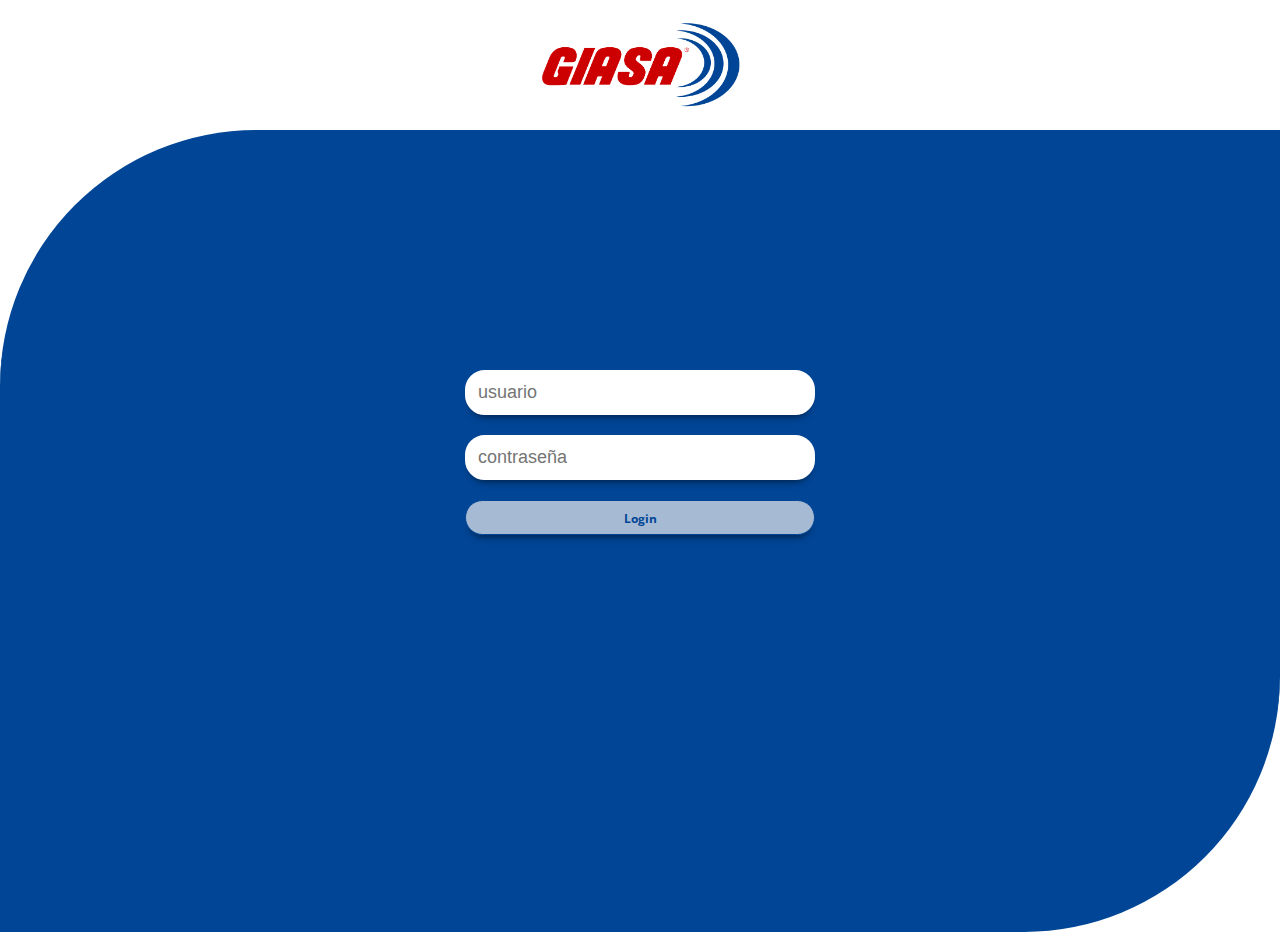
<file: index.html>
<!DOCTYPE html>
<html lang="es">

<head>
  <meta http-equiv="Content-Type" content="text/html; charset=UTF-8" />
  <meta name="viewport" content="width=device-width" />

  <!-- HTML Meta Tags -->
  <title>GIASA S.L. Valoración Empleados</title>
  <meta name="description" content="Aplicación Giasa S.L. - Sistema de Valoración de Empleados" />

  <!-- Facebook Meta Tags -->
  <meta property="og:url" content="https://giasa.niknas13.synology.me/" />
  <meta property="og:type" content="website" />
  <meta property="og:title" content="GIASA S.L. Valoración Empleados" />
  <meta property="og:description" content="Aplicación Giasa S.L. - Sistema de Valoración de Empleados" />
  <meta property="og:image" content="https://giasa.niknas13.synology.me/_resources/giasa.png" />

  <!-- Twitter Meta Tags -->
  <meta name="twitter:card" content="summary_large_image" />
  <meta property="twitter:domain" content="giasa.niknas13.synology.me" />
  <meta property="twitter:url" content="https://giasa.niknas13.synology.me/" />
  <meta name="twitter:title" content="GIASA S.L. Valoración Empleados" />
  <meta name="twitter:description" content="Aplicación Giasa S.L. - Sistema de Valoración de Empleados" />
  <meta name="twitter:image" content="https://giasa.niknas13.synology.me/_resources/giasa.png" />

  <!-- Meta Tags Generated via https://www.opengraph.xyz -->

  <link rel="icon" type="image/vnd.microsoft.icon" href="/favicon.ico" />
  <link rel="stylesheet" href="./styles/main.css" />

</head>

<body class="b-full">
  <header id="header" class="b-header">
    <img id="logo" src="./_resources/giasa.png" alt="GIASA S.L. Logo" />
  </header>
  <main id="main-container" class="data-container bluebg">
    
  </main>
</body>
<script type="module" src="js/auth/login.js"></script>
<script type="module" src="js/auth/logout.js"></script>
</html>
</file>
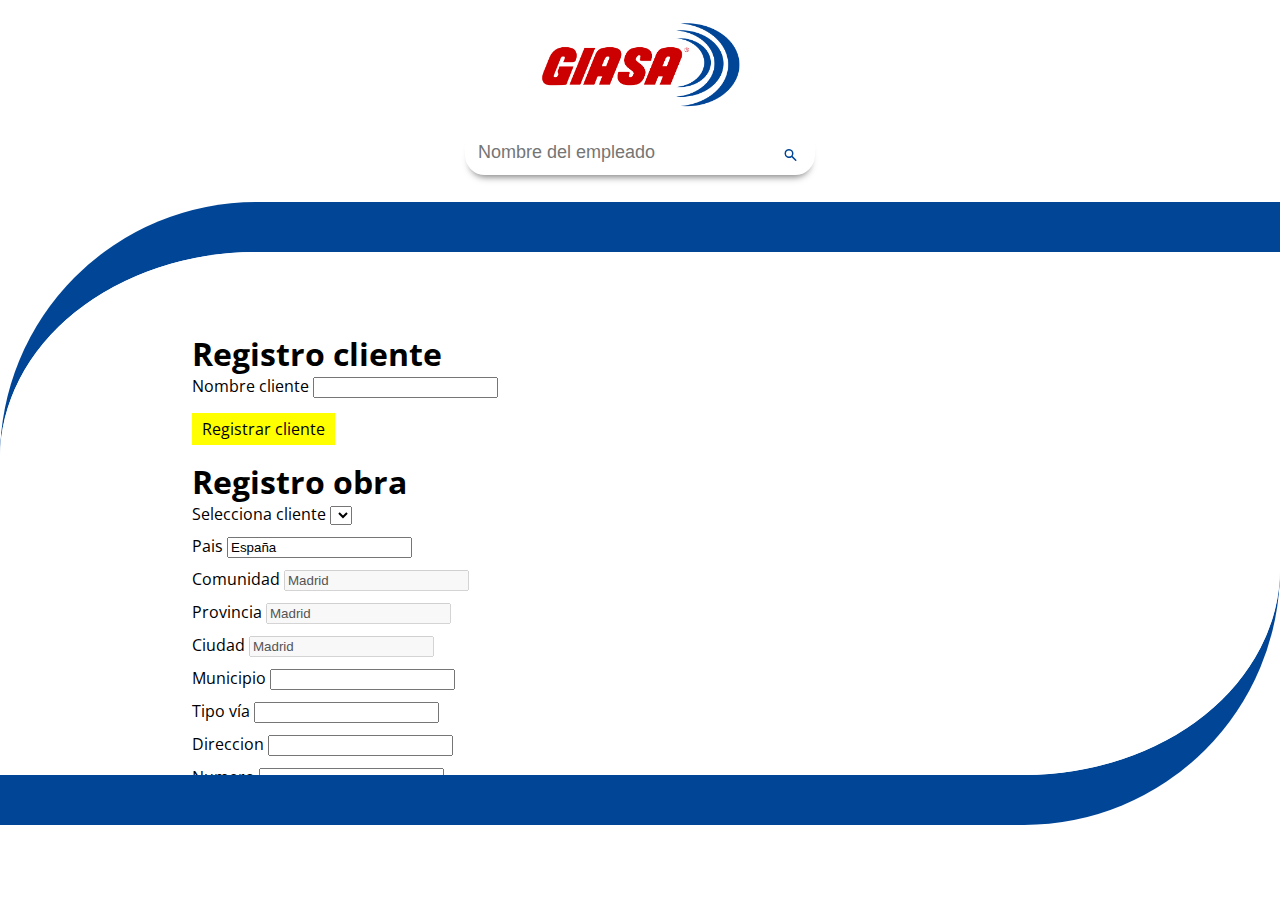
<file: pages/dev.html>
<!DOCTYPE html>

<!-- saved from url=(0087)file://niknas/homes/nikki/Code/Cursos/UpgradeHub/HTML-CSS-S1-Ejercicios/ejercicio6.html -->
<html lang="es">
  <head>
    <meta http-equiv="Content-Type" content="text/html; charset=UTF-8" />
    <meta name="viewport" content="width=device-width" />
    <title>Dev Tools</title>
    <meta name="description" content="width=device-width, initial-scale=1.0" />
    <link rel="stylesheet" href="../styles/main.css" />
  </head>

  <body class="b-full">
    <header id="header" class="b-header">
      <img
        id="logo"
        src="../_resources/giasa.png"
        alt="GIASA S.L. Logo"
      />
    </header>
    <main class="b-container" id="admin-container">
      <div class="input-wrapper">
        <input
          class="b-form-element search"
          type="text"
          name="nombre"
          placeholder="Nombre del empleado"
        />
        <svg
          xmlns="http://www.w3.org/2000/svg"
          class="input-icon-admin"
          viewBox="0 0 20 20"
          fill="currentColor"
        >
          <path
            fill-rule="evenodd"
            d="M8 4a4 4 0 100 8 4 4 0 000-8zM2 8a6 6 0 1110.89 3.476l4.817 4.817a1 1 0 01-1.414 1.414l-4.816-4.816A6 6 0 012 8z"
            clip-rule="evenodd"
          />
        </svg>
      </div>

      <div class="data-container-background">
        <div id="data-container" class="data-container">
          <div>
            <h1>Registro cliente</h1>
            <div>
              <label>Nombre cliente</label>
              <input type="text" id="nombre">
            </div>
            <div style="margin:20px 0;">
              <a id="setClientButton" style="padding:5px 10px; background-color: yellow;">Registrar cliente</a>
            </div>
          </div>
          <div>
            <h1>Registro obra</h1>
            <div style="display:grid; grid-template-columns: 100%; gap:10px;">
              <div>
                <label>Selecciona cliente</label>
                <select  id="dropdown-clientes">
                </select>
              </div>
              <div>
                <label>Pais</label>
                <input type="text" id="pais" value="España">
              </div>
              <div>
                <label>Comunidad</label>
                <input type="text" id="comunidad" value="Madrid" disabled>
              </div>
              <div>
                <label>Provincia</label>
                <input type="text" id="provincia" value="Madrid" disabled>
              </div>
              <div>
                <label>Ciudad</label>
                <input type="text" id="ciudad" value="Madrid" disabled>
              </div>
              <div>
                <label>Municipio</label>
                <input type="text" id="municipio">
              </div>
              <div>
                <label>Tipo vía</label>
                <input type="text" id="via">
              </div>
              <div>
                <label>Direccion</label>
                <input type="text" id="direccion">
              </div>
              <div>
                <label>Numero</label>
                <input type="text" id="numero">
              </div>
              <div>
                <label>Puerta</label>
                <input type="text" id="puerta">
              </div>
            </div>
            <div style="margin:20px 0;">
              <a id="setSiteButton" style="padding:5px 10px; background-color: yellow;">Registrar obra</a>
            </div>
          </div>
        </div>
      </div>
    </main>
  </body>
  <script src="../js/dev.js"></script>
  <script src="../js/main.js"></script>
</html>
</file>
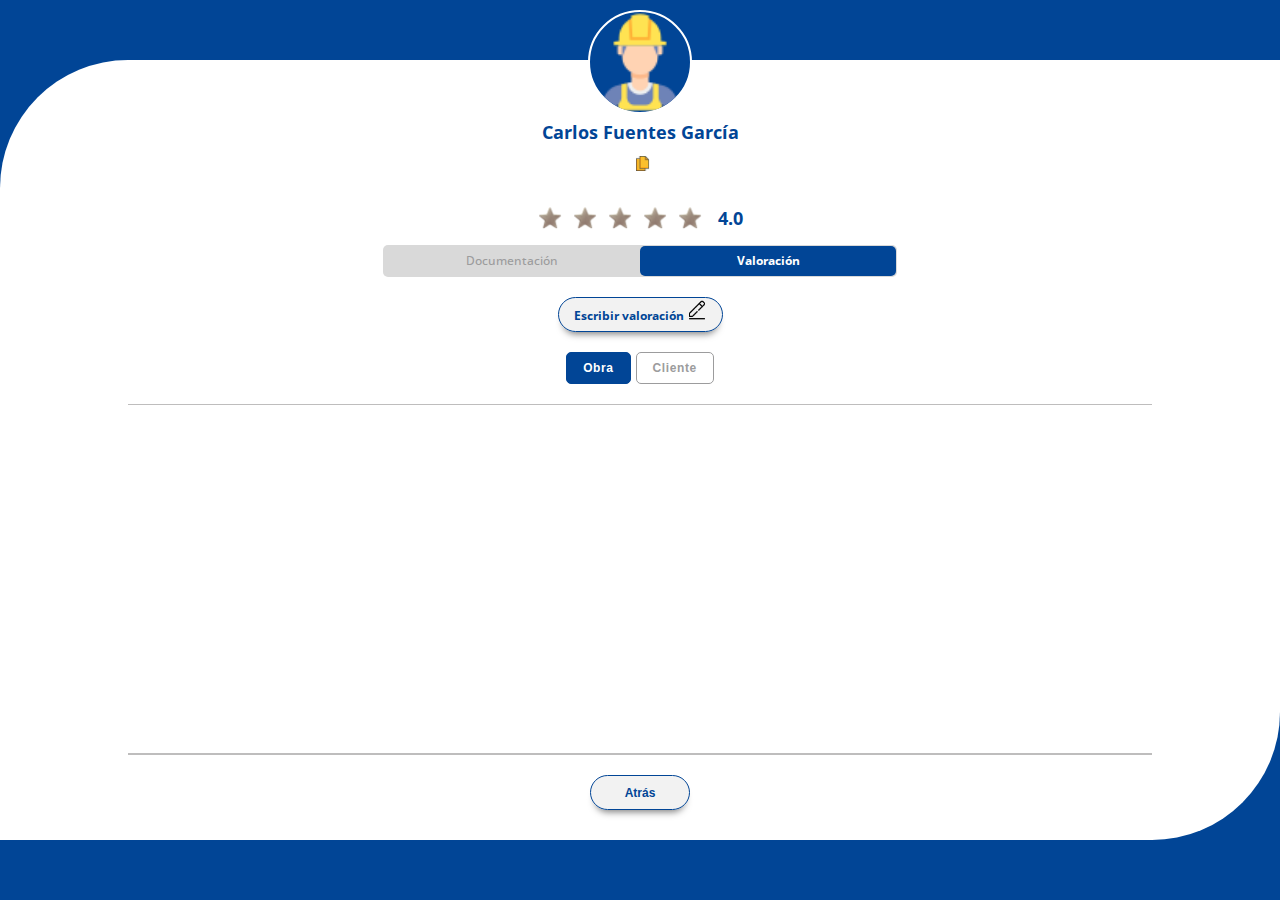
<file: pages/empleado-detalle.html>
<!DOCTYPE html>
<html lang="es">
  <head>
    <meta charset="UTF-8" />
    <meta http-equiv="X-UA-Compatible" content="IE=edge" />
    <meta name="viewport" content="width=device-width, initial-scale=1.0" />
    <link rel="stylesheet" href="../styles/main.css" />
    <title>Datos empleado</title>
  </head>
  <body class="b-empleado">
    <header id="header">
    </header>
    <main class="b-empleado-main" id="admin-container">
      <img
        class="b-empleado-main__imagen"
        src="../_resources/usuario.png"
        alt=""
      />

      <p class="b-empleado-main__nombre">Carlos Fuentes García</p>
      <div>
        <p style="display: inline-block; font-size: 0.8rem; margin-bottom: 10px;" id="workerId"></p>
        <span id="workerIdCopy" style="cursor:pointer"><img width=15 height=15 src="../_resources/information.png"/></span>
      </div>


      <div class="b-empleado-main__puntuacion">
        <div class="interactive-star staroff"></div>
        <div class="interactive-star staroff"></div>
        <div class="interactive-star staroff"></div>
        <div class="interactive-star staroff"></div>
        <div class="interactive-star staroff"></div>
        <span id="evaluacion-valor" class="b-empleado-main__numerico">4.0</span>
      </div>

      <div class="b-empleado-main__switch-wrapper">
        <p class="documentacion">Documentación</p>
        <div class="b-empleado-main__switch">Valoración</div>
      </div>
      <div>
        <a href="" class="button" id="nuevoRegistro">
          Escribir valoración
          <span id="workerIdCopy" style="cursor:pointer"><img width=20 height=20 src="../_resources/escribir.png"/></span>
        </a>
      </div>
      <div class="b-empleado-main__filtros">
        <button id="obra" class="button-filtro filtro-activo">Obra</button>
        <button id="cliente" class="button-filtro filtro-inactivo">
          Cliente
        </button>
      </div>
    
      <div id="worker-feedback-list" class="b-empleado-main__items">
        
      </div>
      <!-- <a id="crear-valoracion" href="#" class="button">Crear valoración</a> -->
      <button class="button back-button">
        <a href="./main.html"> Atrás</a>
      </button>
    </main>
  </body>
  <script src="../js/empleados/detalle.js"></script>
  <script type="module" src="../js/auth/logout.js"></script>
</html>
</file>
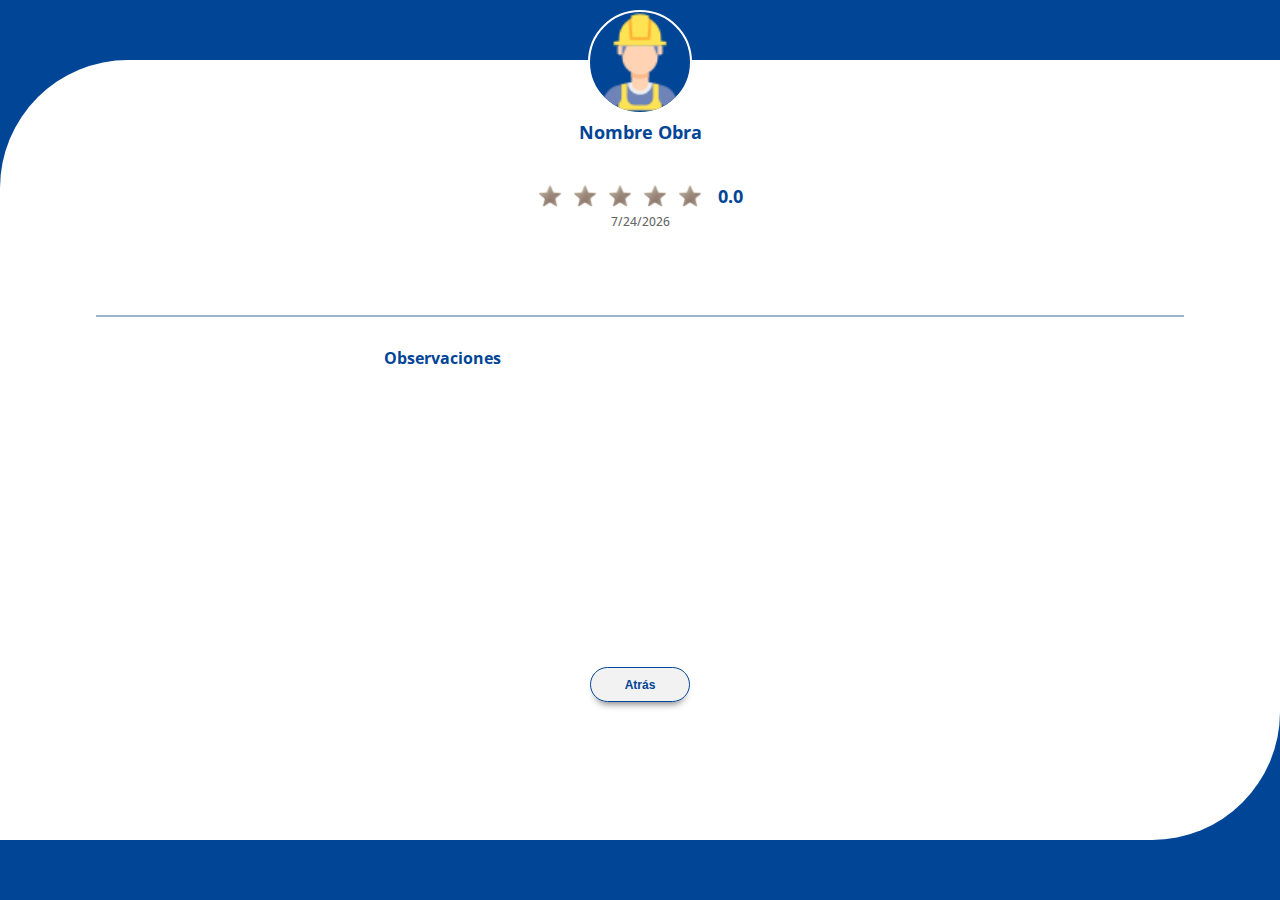
<file: pages/feedback_detalle.html>
<!DOCTYPE html>
<html lang="es">
  <head>
    <meta charset="UTF-8" />
    <meta http-equiv="X-UA-Compatible" content="IE=edge" />
    <meta name="viewport" content="width=device-width, initial-scale=1.0" />
    <link rel="stylesheet" href="../styles/main.css" />
    <title>Datos empleado</title>
  </head>
  <body class="b-empleado">
    <header id="header"></header>
    <main class="b-empleado-main" id="admin-container">
      <img
        class="b-empleado-main__imagen"
        src="../_resources/usuario.png"
        alt=""
      />
      <p id="evaluacion-obra" class="b-empleado-main__nombre">Nombre Obra</p>
      <div class="b-empleado-main__puntuacion">
        <div class="interactive-star staroff"></div>
        <div class="interactive-star staroff"></div>
        <div class="interactive-star staroff"></div>
        <div class="interactive-star staroff"></div>
        <div class="interactive-star staroff"></div>
        <span id="evaluacion-valor" class="b-empleado-main__numerico">0.0</span>
      </div>
      <p id="evaluacion-fecha" class="b-empleado-main__fecha">20/12/2019</p>
      <div class="b-empleado-main__datos">
        <!-- <div>
          <p class="b-empleado-main__clave">Obra</p>
          <p class="b-empleado-main__valor">Gomez de Ulla</p>
            </div>
            <div class="line"></div> -->
        <div id="detalle-main" class="d-detalle-main">
          <p id = "clave-cliente" class="b-empleado-main__clave">Cliente</p>
          <p id="evaluacion-cliente" class="b-empleado-main__valor">
            Antonio Benito
          </p>
        </div>
      </div>
      <div class="b-empleado-main__observaciones">
        <p class="b-empleado-main__clave">Observaciones</p>
        <!-- <span class="show-icon" >
            <svg xmlns="http://www.w3.org/2000/svg" width="16" height="30" fill="none" xmlns:v="https://vecta.io/nano"><path d="M.586 3.666c-.781-.839-.781-2.199 0-3.037a1.9 1.9 0 0 1 2.828 0l12 12.886c.757.813.784 2.122.06 2.97L3.414 29.371c-.746.874-2.014.801-2.828 0s-.746-2.188 0-3.062l10.646-11.211L.586 3.666z" fill="#014596"/></svg>
          </span> -->
        <div class="textarea-container">
          <textarea
            id="evaluacion-descripcion"
            class="b-empleado-main__observaciones__texto"
            resize="none"
          ></textarea>
        </div>
      </div>

      <div class="buttons-wrapper">
        <button class="button back-button">
          <a id="feedbackAtras" href=""> Atrás</a>
        </button>
        <button id="acceptButton" class="button accept-button">Aceptar</button>
        <!-- <button class="back-button">Siguiente</button> -->
      </div>
    </main>
  </body>

  <script src="../js/evaluacion/detalle.js"></script>
  <script src="../js/evaluacion/registro.js"></script>
  <script type="module" src="../js/auth/logout.js"></script>
</html>
</file>
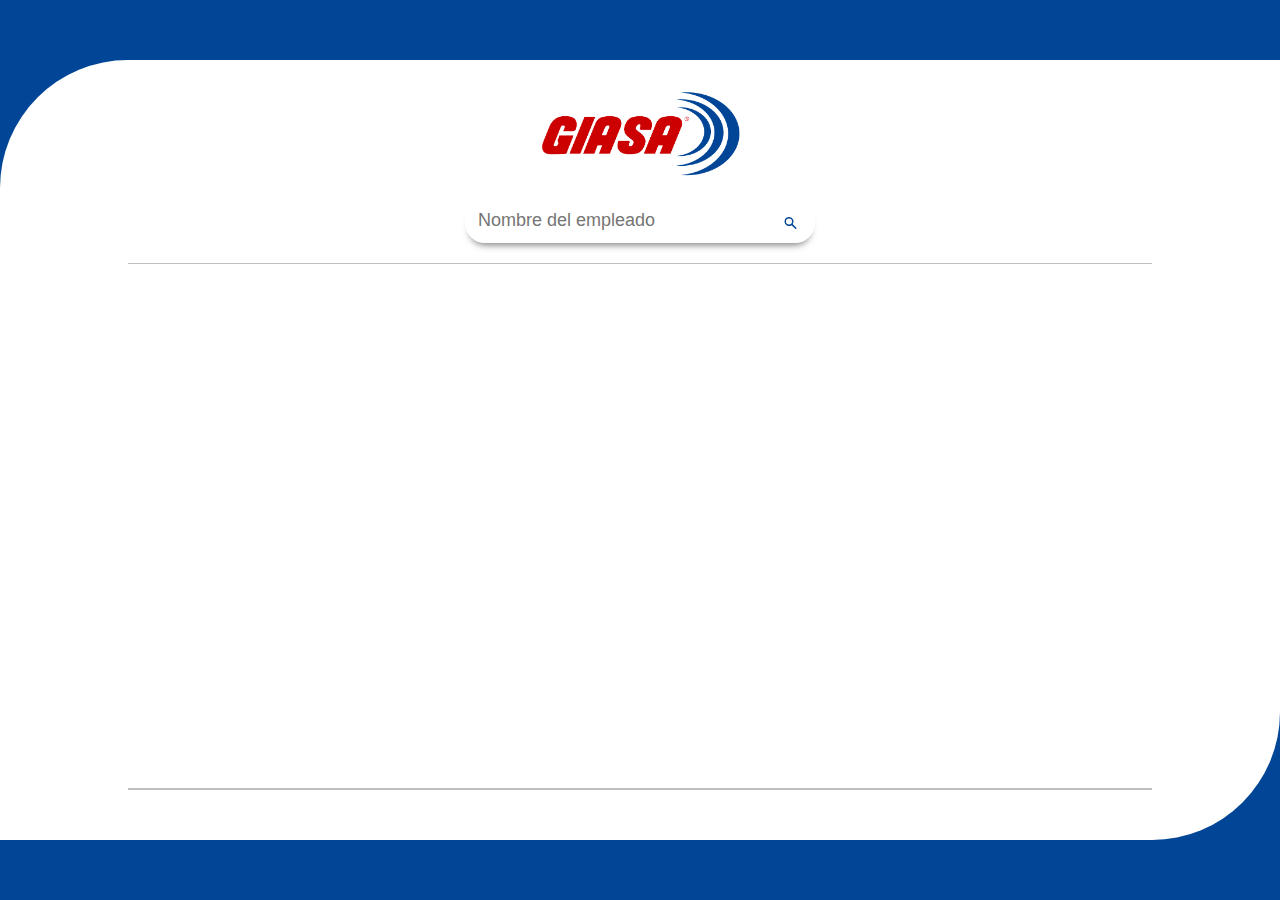
<file: pages/main.html>
<!DOCTYPE html>

<html lang="es">
  <head>
    <meta http-equiv="Content-Type" content="text/html; charset=UTF-8" />
    <meta name="viewport" content="width=device-width" />
    <title>Datos empleados</title>
    <meta name="description" content="width=device-width, initial-scale=1.0" />
    <link rel="stylesheet" href="../styles/main.css" />
    <link rel="stylesheet" href="https://cdnjs.cloudflare.com/ajax/libs/font-awesome/6.4.0/css/all.min.css" integrity="sha512-iecdLmaskl7CVkqkXNQ/ZH/XLlvWZOJyj7Yy7tcenmpD1ypASozpmT/E0iPtmFIB46ZmdtAc9eNBvH0H/ZpiBw==" crossorigin="anonymous" referrerpolicy="no-referrer" />
  </head>

    <body class="b-empleado">
      <header id="header">
        <div id="signedInUser" style="text-align: left;"></div>
      </header>
      <main class="b-empleado-main" id="admin-container">
        <img
            id="logo"
            src="../_resources/giasa.png"
            alt="GIASA S.L. Logo"
            />
            <div class="input-wrapper">
            <input
            id="buscaOperario"
              class="b-form-element search"
              type="text"
              name="nombre"
              placeholder="Nombre del empleado"
            />
            <svg
              xmlns="http://www.w3.org/2000/svg"
              class="input-icon-admin"
              viewBox="0 0 20 20"
              fill="currentColor"
            >
              <path
                fill-rule="evenodd"
                d="M8 4a4 4 0 100 8 4 4 0 000-8zM2 8a6 6 0 1110.89 3.476l4.817 4.817a1 1 0 01-1.414 1.414l-4.816-4.816A6 6 0 012 8z"
                clip-rule="evenodd"
              />
            </svg>
            </div>
      
        <div id="data-container" class="b-empleado-main__items">          
        </div>
      </main>
  </body>
  <script type="module" src="../js/auth/logout.js"></script>
  <script src="../js/main.js"></script>
</html>
</file>
<file: styles/main.css>
@import url("https://fonts.googleapis.com/css2?family=Open+Sans:wght@400;500;600&display=swap");

@import url("./empleado.css");
@import url("./valoracion.css");

/* width */
::-webkit-scrollbar {
  width: 10px;
  display:none;
}

/* Track */
::-webkit-scrollbar-track {
  background: #f1f1f1; 
}
 
/* Handle */
::-webkit-scrollbar-thumb {
  background: #888; 
}

/* Handle on hover */
::-webkit-scrollbar-thumb:hover {
  background: #555; 
}
* {
  margin: 0;
}
html {
  box-sizing: border-box;
  width: 100vw;
  height: 100vh;
  font-family: "Open Sans", sans-serif;
  background-color: white;
}
img {
  max-height: 100%;
  max-width: 100%;
}

a {
  text-decoration: none;
  color: inherit;
}

#logo {
  max-width: 200px;
}
#signedInUser{
  text-align: left;
    position: fixed;
    top: 13px;
    left: 20px;
    color: white;
    font-weight: 600;
    font-size: 1.5rem;
}
#error-message{
  color: red;
  text-align: center;
  margin-top: 20px;
}

#logout {
  position: fixed;
  top: 5px;
  right: 10px;
  min-width: 70px;
}
.cerrar-sesion:hover{
  background-color:rgb(156, 9, 9) !important;
  color:white !important;
}
#login-form {
  width: 100%;
  /* eliminado height 100% y grd-gap aumentado a 50% para elmininar scroll */
  display: grid;
  align-items: center;
  justify-content: center;
  grid-template-columns: 100%;
  grid-template-rows: auto auto auto;
  grid-gap: 50%;
  padding-top: 10%;
}
.data-container > h2{
  color: white;
  text-align: center;
  margin-bottom: 5vh;
}
.b-full {
  box-sizing: border-box;
  margin: 20px auto 0 auto;
  width: 100vw;
  display: grid;
  grid-template-rows: minmax(5vh, 10vh) auto;
  overflow: hidden;
  height: 100vh;
}

.b-header {
  text-align: center;
  display: flex;

  justify-content: center;
  align-items: center;
  font-size: 14px;
}

.main {
  overflow: hidden;
  height: 72%;
  display: flex;
  flex-direction: column;
  padding-top: 25vh;
  background-color: #014596;
  border-top-left-radius: 50vw;
  border-bottom-right-radius: 50vw;
}
.main--height {
  height: 69%;
  box-shadow: 0 7px 7px -5px rgba(0, 0, 0, 0.5);
}

.input-wrapper {
  /* ajuste del ancho para responsive y correcta ubicación de la lupa */
  width: fit-content;
  position: relative;
  margin: 0 auto;
}
.input-icon {
  color: #191919;
  position: absolute;
  width: 20px;
  height: 20px;
  left: 11%;
  top: 50%;
  transform: translateY(-50%);
}
.input-icon-admin {
  color: #014596;
  position: absolute;
  width: 15px;
  height: 15px;
  right: 5%;
  top: 45px;
  transform: translateY(-50%);
}
.user-icon {
  opacity: 0.7;
  color: #191919;
  position: absolute;
  width: 30px;
  height: 30px;
  right: 10%;
  top: 75%;
  transform: translateY(-50%);
}
.visible-icon {
  opacity: 0.7;
  color: #191919;
  position: absolute;
  width: 30px;
  height: 30px;
  right: 10%;
  top: 75%;
  transform: translateY(-50%);
}
.visible-icon:hover {
  opacity: 1;
}

.b-form-element {
  box-sizing: border-box;
  color: #1d1d1d;

  /* margin: 0 auto; */
  display: inline-block;
  /* height: 30px; */
  display: grid;
  align-content: center;
  /* font-size: 14px; */
  line-height: 30px;
  /* border-radius: 20px; */
  border: 3px solid white;
  /* max-width: 350px; */
  margin: 20px auto;
  font-size: 18px;
  padding: 10px;
  /* padding: 5px 10px;
}

input.b-form-element {
  text-align: left;
  background-color: white;
  /* ajuste del ancho para el responsive  */
  /* min-width: 200px; */
  width: 350px;
  height: 45px;
  border-radius: 20px;

  box-shadow: 0 7px 7px -5px rgba(0, 0, 0, 0.5);
  transition: 300ms ease-in-out;
}

.b-form-element:focus {
  background-color: white;
  outline: none;
  box-shadow: 4px 4px 5px #969696, 4px 4px 5px #ffffff;
}

.button {
  font-size:12px;
  min-width: 100px;
  max-width: 350px;
  height: 35px;
  box-sizing: border-box;
  cursor: pointer;
  border: none;
  border-radius: 25px;
  background-color: rgba(236, 236, 236, 0.7);
  color: #014596;
  line-height: 35px;
  font-weight: 700;
  text-align: center;
  box-shadow: 0 7px 7px -5px rgba(0, 0, 0, 0.5);
  transition: all 0.4s;
  display: block;
  margin: auto;
  border: 1px solid #014596;
  padding: 0 15px;
}
.accept-button{
  display: none;
}

.b-form-element:hover {
  border: 3px solid #71e3ff;
}
.button:hover {
  background-color: #71e3ff;
  color:#014596;
}
.bluebg {
  background-color: #014596 !important;
}
.data-container {
  padding: 50px 10px 80px 10px;
  border-top: 25px solid #014596;
  border-bottom: 25px solid #014596;
  width: 100%;

  margin: 20px auto;
  box-sizing: border-box;
  height: 95%;
  overflow-y: overlay;
  border-top-left-radius: 30vw;
  border-bottom-right-radius: 30vw;
  background-color: white;
}
.data-container::-webkit-scrollbar {
  display: none;
}
.data-container:hover::-webkit-scrollbar {
  display: initial;
}
.data-container::-webkit-scrollbar-thumb {
  background-color: #d1cbcba9;
}
.b-container {
  display: grid;
  grid-template-rows: 7% auto;
  gap: 15px;
  overflow: hidden;
}

.carta-empleado {
  margin: 20px 15px;
  padding: 10px;
  background: white;
  box-shadow: 5px 5px 17px #c8c8c8, -5px -5px 17px #ffffff;
  border: none;
  border-radius: 10px;
  border-bottom-right-radius: 30px;
  display: grid;
  grid-template-columns: auto 50px;
  color: #014596;
  font-weight: 700;
}
.carta-empleado:hover {
  background-color: #71e3ff;
  font-size: 1.2rem;
}
.usuario-imagen {
  object-fit: contain;
  display: inline-block;
  border: 2px solid #014596;
  border-radius: 50%;
}
.empleado-valoracion {
  text-align: right;
}
.unique-row {
  height: 70px;
}
.empleado-estrellas {
  display: grid;
  padding-left: 5px;
}
.star {
  background-image: url("../_resources/star.png");
  background-size: contain;
  background-repeat: no-repeat;
  width: 30px;

}
.staroff {
  background-image: url("../_resources/star_gray.png");
  background-size: contain;
  background-repeat: no-repeat;
  width: 30px;
}
.hidden {
  display: none;
}
.carta-header {
  display: grid;
  margin: 0;
  grid-template-rows: 60% 40%;
  width: 100%;
}
.carta-header-valoracion {
  display: flex;
  justify-content: end;
  padding-right: 5px;
}

.empleado-nombre a {
  line-height:50px;
}

.empleado-nombre a:hover {
  color: rgb(168, 95, 95);
}

footer {
  display: flex;
  justify-content: center;
  align-items: center;
}
.white {
  color: white;
}
.write-icon--admin{
  top:0;
}
.success-message-container {
  display: flex;
  justify-content: center;
  position: fixed;
  left: 0;
  right: 0;
  bottom: 30px;
}

.success-message {
  background-color: rgba(236, 236, 236, 0.7);
  padding: 5px 10px;
  border-radius: 20px;
  color: #014596;
  width: max-content;
  opacity: 1;
  animation: fadeAndMove 5s forwards;
}

@keyframes fadeAndMove {
  0% {
    opacity: 1;
    transform: translateY(0);
  }
  100% {
    opacity: 0;
    transform: translateY(-20px);
  }
}
@media (min-width: 720px) {
  .data-container {
    height: 99%;
    border-top-left-radius: 20vw;
    border-bottom-right-radius: 20vw;
    padding: 80px 15vw;
    border-top: 50px solid #014596;
    border-bottom: 50px solid #014596;
  }
  .b-empleado-main__imagen {
    right: auto;
  }

  .b-empleado-main__switch-wrapper{
    width: 50%
  }
  .b-empleado-main__items {
    border-bottom-right-radius: 1vw;
    

}
}
@media (min-width: 360px) {
  .carta-empleado {
    margin: 30px 20px;
  }
  .empleado-nombre {
    font-size: 16px;
  }
  .b-empleado-main {
    border-top-left-radius: 10vw;
    border-bottom-right-radius: 10vw;
  }
}

@media (min-width: 720px) and (min-height: 600px) {

  .data-container-background {
    border-top-left-radius: 15vw;
    border-bottom-right-radius: 10vw;
    height: 70vh;
    width: 100%;
  }
  .data-container {
    height: 99%;
    border-top-left-radius: 20vw;
    border-bottom-right-radius: 20vw;
    padding: 80px 15vw;
    border-top: 50px solid #014596;
    border-bottom: 50px solid #014596;
  }

  .main {
    height: 65%;

    gap: 50px;
    padding-top: 25vh;
    background-color: #014596;

    border-top-left-radius: 10vw;
    border-bottom-right-radius: 10vw;
    padding-left: 20%;
    padding-right: 20%;
  }
  .carta-empleado {
    margin: 30px 40px;
    padding: 1.7%;
  }
  .carta-header {
    grid-template-rows: 50% 50%;
  }
  .unique-row {
    height: 90px;
  }
  .empleado-nombre {
    font-size: 25px;
  }
  .empleado-valoracion {
    font-size: 26px;
  }
  .b-empleado-main {
    border-top-left-radius: 10vw;
    border-bottom-right-radius: 10vw;
  }
  .b-empleado {
    grid-template-rows: 60px auto;
  }
  .b-empleado-main__switch-wrapper {
    width: 40%;
  }


  
  .back-icon {
    display: none;
  }
  .b-empleado-main__items {
    border-bottom-right-radius: 0;
  }
  .b-empleado-main__observaciones {
    width: 40%;
    height: auto;
  }
  .b-empleado-main__comentarios {
    width: 60%;
  }

  .buttons-wrapper{
    display: flex;
    
  }
}

@media (min-width: 1080px) and (min-height: 600px) {
  .b-full {
    margin: 20px auto;
    
  }
  .carta-empleado {
    margin: 30px 50px;
    padding: 1.5%;
  }
  
}

.oculto{
  display: none !important;
}

#detalle-main{
  display: flex;
  flex-direction: column;
  align-items: center;
  justify-content: center;
  text-align: center;
}

#detalle-main label{
  margin-bottom: 20px;
  color: #014596;
}

.selectorO  {
  font-size: 16px;
  width: 100%;
  box-sizing: border-box;
  padding: 5px;
  border-radius: 4px;
  border: 1px solid #014596;
}

.selectorC{
  font-size: 16px;
  width: 100%;
  box-sizing: border-box;
  padding: 5px;
  border-radius: 4px;
  border: 1px solid #014596;
}
</file>
